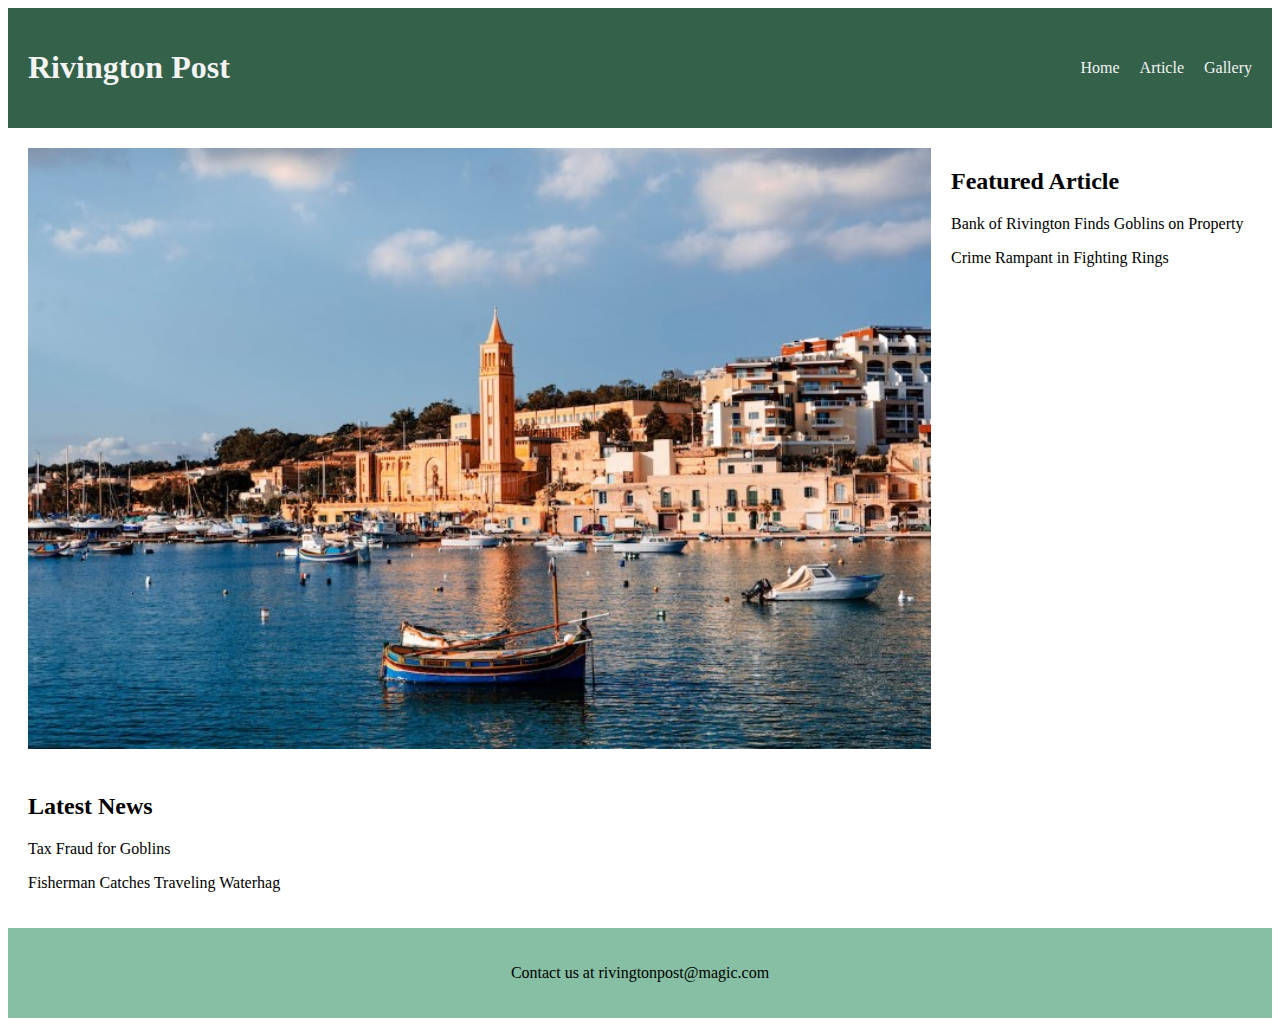
<file: index.html>
<!DOCTYPE html>
<html lang="en">
<head>
    <meta charset="UTF-8">
    <meta name="viewport" content="width=device-width, initial-scale=1.0">
    <title>Newspaper Landing Page</title>
    <link rel="stylesheet" href="css/style.css">
</head>
<body>
    <header>
        <div class= "main-header"><h1>Rivington Post</h1></div>
        <nav>
            <div class="hamburger">☰</div>
            <ul>
                <li><a href="index.html">Home</a></li>
                <li><a href="article.html">Article</a></li>
                <li><a href="gallery.html">Gallery</a></li>
            </ul>
        </nav>
    </header>

    <main>
        <div class="photo"><img src="images\Rivington-Front-Page.jpg" alt="Picture of Rivington"></div>
        <section class="featured-article">
            <h2>Featured Article</h2>
            <p>Bank of Rivington Finds Goblins on Property</p>
            <p>Crime Rampant in Fighting Rings</p>
            <!-- Article content here-->
        </section>
        <section class="latest-news">
            <h2>Latest News</h2>
            <p>Tax Fraud for Goblins</p>
            <p>Fisherman Catches Traveling Waterhag</p>
            <!-- News items here-->
        </section>
    </main>
    <script>
        document.querySelector('.hamburger').addEventListener('click', function() {
            document.querySelector('nav ul').classList.toggle('active');
        });
    </script>
    <footer>
        <p>Contact us at rivingtonpost@magic.com</p>
    </footer>
</body>
</html>
</file>
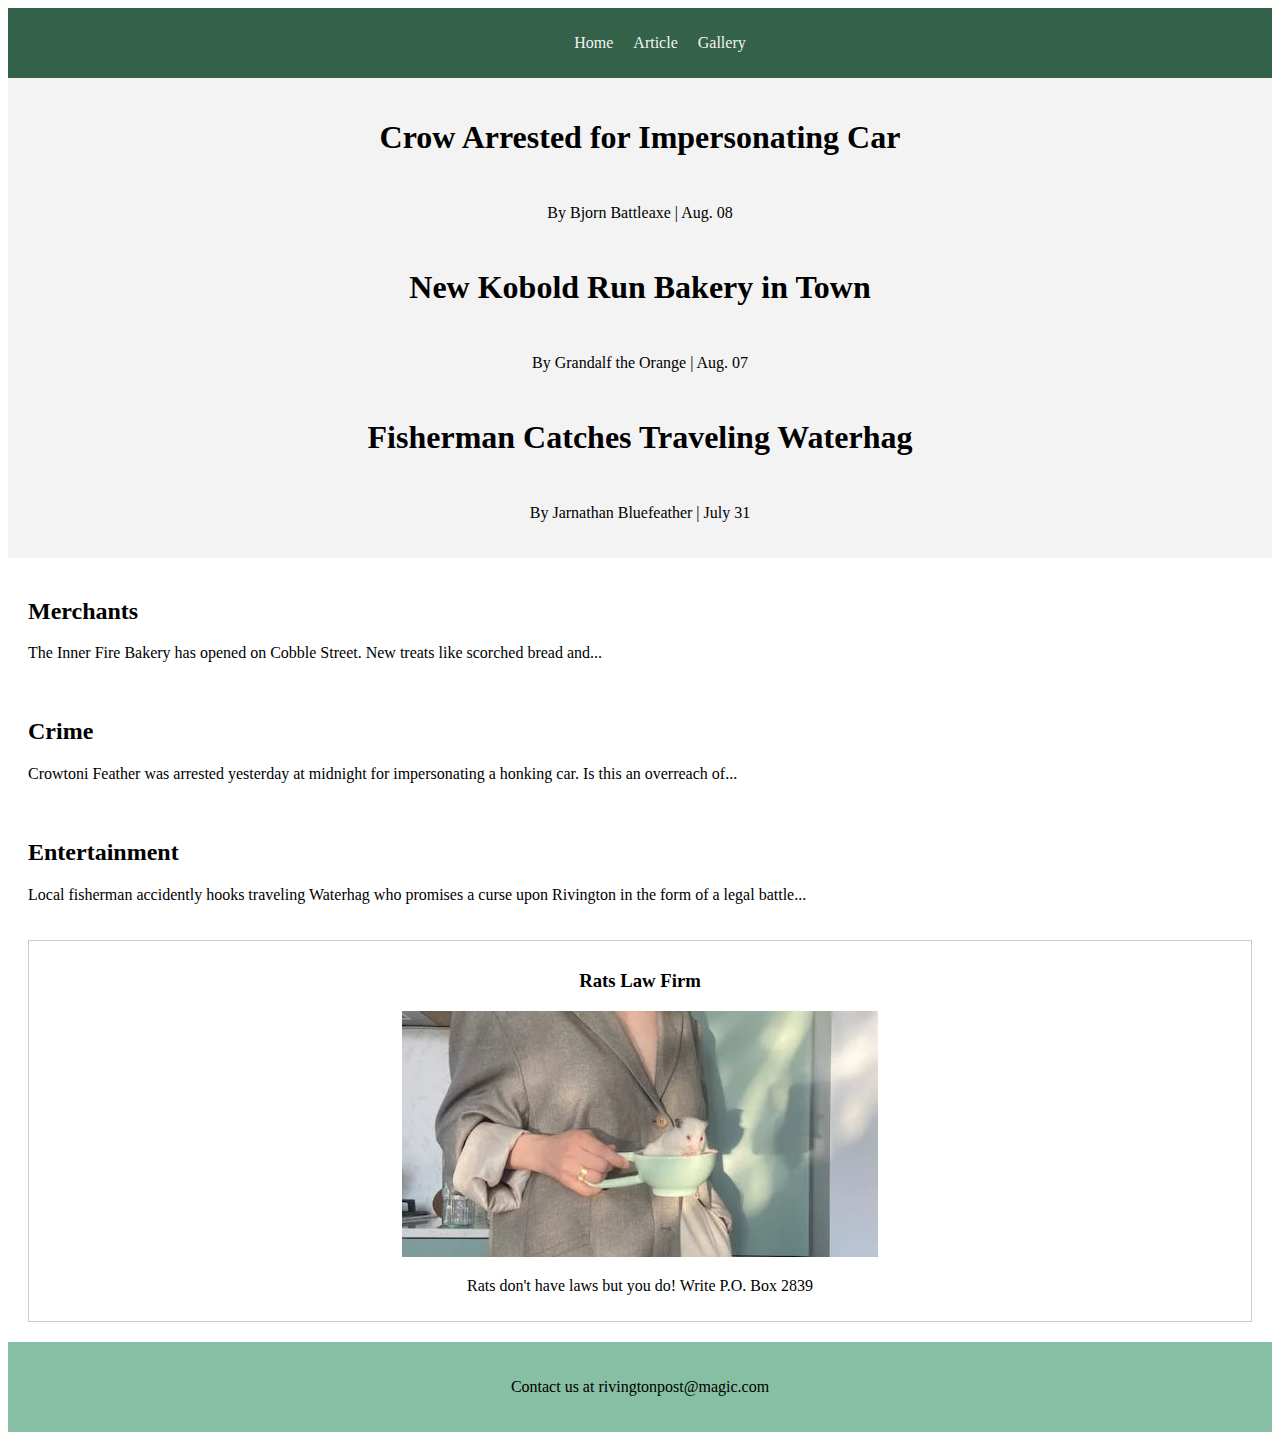
<file: article.html>
<!DOCTYPE html>
<html lang="en">
<head>
    <nav>
        <div class="hamburger">☰</div>
        <ul>
            <li><a href="index.html">Home</a></li>
            <li><a href="article.html">Article</a></li>
            <li><a href="gallery.html">Gallery</a></li>
        </ul>
    </nav>
    <meta charset="UTF-8">
    <meta name="viewport" content="width=device-width, initial-scale=1.0">
    <title>Article Page</title>
    <link rel="stylesheet" href="css/style.css">
    <header class="article-header">
        <h1>Crow Arrested for Impersonating Car</h1>
        <p>By Bjorn Battleaxe | Aug. 08</p>
        <h1> New Kobold Run Bakery in Town</h1>
        <p>By Grandalf the Orange | Aug. 07</p>
        <h1>Fisherman Catches Traveling Waterhag</h1>
        <p>By Jarnathan Bluefeather | July 31</p>
    </header>
</head>
<body>
<main class="article-content">
    <section>
        <h2>Merchants</h2>
        <p>The Inner Fire Bakery has opened on Cobble Street. New treats like scorched bread and...</p>
        <!-- Add images or other multimedia content as needed -->
    </section>
    <section>
        <h2>Crime</h2>
        <p>Crowtoni Feather was arrested yesterday at midnight for impersonating a honking car. Is this an overreach of...</p>
    </section>
    <section>
        <h2>Entertainment</h2>
        <p>Local fisherman accidently hooks traveling Waterhag who promises a curse upon Rivington in the form of a legal battle...</p>
    </section>
    <aside class="sidebar">
        <section class="advertisement">
            <h3>Rats Law Firm</h3>
            <img src="images\Rats-Law-Firm.jpg" alt="Rat in Cup">
            <p>Rats don't have laws but you do! Write P.O. Box 2839</p>
        </section>
    </aside>
</main>
    <script>
        document.querySelector('.hamburger').addEventListener('click', function() {
            document.querySelector('nav ul').classList.toggle('active');
        });
    </script>
    <!--- Content Section and Sidebar will go here -->
    <footer>
        <p>Contact us at rivingtonpost@magic.com</p>
    </footer>
</body>
</html>
</file>
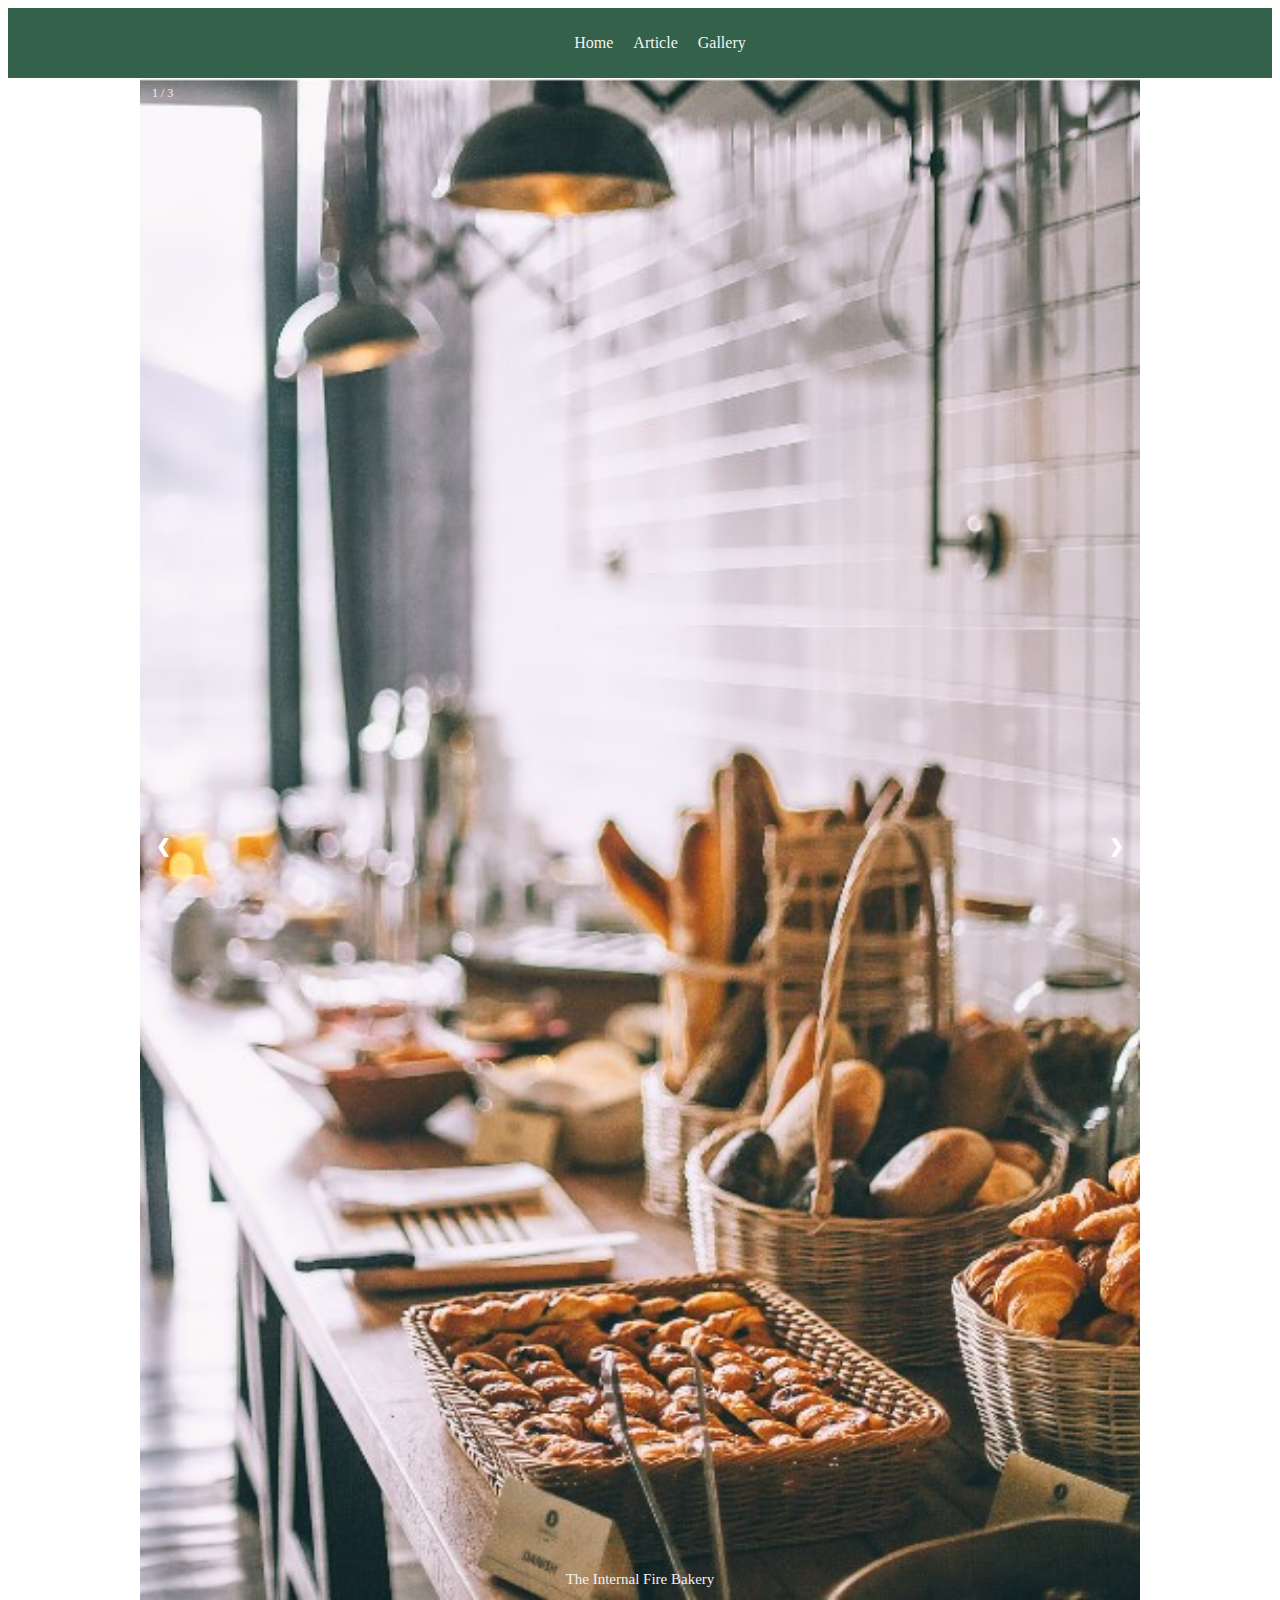
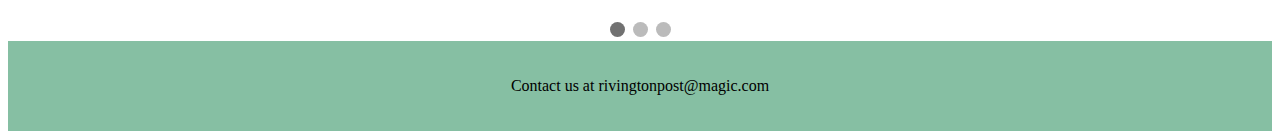
<file: gallery.html>
<!DOCTYPE html>
<html lang="en">
<head>
    <meta charset="UTF-8">
    <meta name="viewport" content="width=device-width, initial-scale=1.0">
    <title>Photo Gallery</title>
    <link rel="stylesheet" href="css/style.css">
    <nav>
        <div class="hamburger">☰</div>
        <ul>
            <li><a href="index.html">Home</a></li>
            <li><a href="article.html">Article</a></li>
            <li><a href="gallery.html">Gallery</a></li>
        </ul>
    </nav>
</head>
<body>

<!-- Slideshow container -->
<div class="slideshow-container">

    <!-- Full-width images with number and caption text -->
    <div class="mySlides fade">
      <div class="numbertext">1 / 3</div>
      <img src="images/Dragon-Bakery.jpg" style="width:100%">
      <div class="text">The Internal Fire Bakery</div>
    </div>
  
    <div class="mySlides fade">
      <div class="numbertext">2 / 3</div>
      <img src="images/Crow-Crimes.jpg" style="width:100%">
      <div class="text">Picture of Crow on the Run</div>
    </div>
  
    <div class="mySlides fade">
      <div class="numbertext">3 / 3</div>
      <img src="images/Bank-Goblins.jpg" style="width:100%">
      <div class="text">The Bank at Which Goblins were Found</div>
    </div>
  
    <!-- Next and previous buttons -->
    <a class="prev" onclick="plusSlides(-1)">&#10094;</a>
    <a class="next" onclick="plusSlides(1)">&#10095;</a>
  </div>
  <br>
  
  <!-- The dots/circles -->
  <div style="text-align:center">
    <span class="dot" onclick="currentSlide(1)"></span>
    <span class="dot" onclick="currentSlide(2)"></span>
    <span class="dot" onclick="currentSlide(3)"></span>
  </div>

    <script>
        document.querySelector('.hamburger').addEventListener('click', function() {
            document.querySelector('nav ul').classList.toggle('active');
        });
        let slideIndex = 1;
showSlides(slideIndex);

// Next/previous controls
function plusSlides(n) {
  showSlides(slideIndex += n);
}

// Thumbnail image controls
function currentSlide(n) {
  showSlides(slideIndex = n);
}

function showSlides(n) {
  let i;
  let slides = document.getElementsByClassName("mySlides");
  let dots = document.getElementsByClassName("dot");
  if (n > slides.length) {slideIndex = 1}
  if (n < 1) {slideIndex = slides.length}
  for (i = 0; i < slides.length; i++) {
    slides[i].style.display = "none";
  }
  for (i = 0; i < dots.length; i++) {
    dots[i].className = dots[i].className.replace(" active", "");
  }
  slides[slideIndex-1].style.display = "block";
  dots[slideIndex-1].className += " active";
}
    </script>
    <footer>
        <p>Contact us at rivingtonpost@magic.com</p>
    </footer>
</body>
</html>
</file>
<file: css/style.css>
header {
    display: flex;
    justify-content: space-between;
    align-items: center;
    padding: 20px;
    background-color: #33614a;
}

.main-header {
    color: #f3f3f3
}

nav ul {
    list-style-type: none;
    display: flex;
    gap: 20px;
}

nav a {
    text-decoration: none;
    color: #f3f3f3;
}

main {
    display: grid;
    grid-template-columns: repeat(auto-fit, minmax(250px, 1fr));
    gap: 20px;
    padding: 20px;
}

footer {
    display: flex;
    justify-content: center;
    align-items: center;
    padding: 20px;
    background-color: #86bfa3;
}

.article-header {
    display: flex;
    flex-direction: column;
    align-items: center;
    gap: 10px;
    padding: 20px;
    background-color: #f3f3f3;
}

.article-content {
    display: grid;
    grid-template-columns: 1fr; /* Single column layout */
    gap: 20px;
    padding: 20px;
}

main {
    display: grid;
    grid-template-columns: 3fr 1fr; /* 3:1 ratio */
    gap: 20px;
    padding: 20px;
}

.photo-gallery {
    display: grid;
    grid-template-columns: repeat(auto-fit, minmax(200px,1fr)); /* Creates a responsive grid */
    gap: 20px; /* Spaces between photos */
    padding:20px;
}

.photo img {
    width: 100%; /* Ensure images are fully responsive within their containers*/
    height: auto; /* Maintain aspect ratio */
}

.gallery-controls {
    display: flex;
    justify-content: center;
    gap: 10px;
    padding: 20px;
}

nav {
    display: flex;
    justify-content: center; /* Center navigation items */
    padding: 10px 0;
    background-color: #33614a
}

nav ul {
    display: flex;
    list-style: none;
    gap: 20px; /* Adjust gap between navigation items */
}

.sidebar {
    display: flex;
    flex-direction: column;
    gap: 10px;
}

.advertisement {
    padding: 10px;
    border: 1px solid #ccc;
    text-align: center;
}

/* Hamburger Menu Style */
.hamburger {
    display: none;
    cursor: pointer;
}

/* Hide regular navigation items on smaller screens */
@media (max-width: 768px) {
    .hamburger {
        display: block; /* Show hamburger menu */
    }
    nav ul {
        flex-direction: column;
        display: none; /* Initially hide navigation items */
    }
    /* When clicking the hamburger menu, use JavaScript to toggle this class to display the items */
    nav ul.active {
        display: flex; /* Display navigation items in a column */
    }
}
* {box-sizing:border-box}

/* Slideshow container */
.slideshow-container {
  max-width: 1000px;
  position: relative;
  margin: auto;
}

/* Hide the images by default */
.mySlides {
  display: none;
}

/* Next & previous buttons */
.prev, .next {
  cursor: pointer;
  position: absolute;
  top: 50%;
  width: auto;
  margin-top: -22px;
  padding: 16px;
  color: white;
  font-weight: bold;
  font-size: 18px;
  transition: 0.6s ease;
  border-radius: 0 3px 3px 0;
  user-select: none;
}

/* Position the "next button" to the right */
.next {
  right: 0;
  border-radius: 3px 0 0 3px;
}

/* On hover, add a black background color with a little bit see-through */
.prev:hover, .next:hover {
  background-color: rgba(0,0,0,0.8);
}

/* Caption text */
.text {
  color: #f2f2f2;
  font-size: 15px;
  padding: 8px 12px;
  position: absolute;
  bottom: 8px;
  width: 100%;
  text-align: center;
}

/* Number text (1/3 etc) */
.numbertext {
  color: #f2f2f2;
  font-size: 12px;
  padding: 8px 12px;
  position: absolute;
  top: 0;
}

/* The dots/bullets/indicators */
.dot {
  cursor: pointer;
  height: 15px;
  width: 15px;
  margin: 0 2px;
  background-color: #bbb;
  border-radius: 50%;
  display: inline-block;
  transition: background-color 0.6s ease;
}

.active, .dot:hover {
  background-color: #717171;
}

/* Fading animation */
.fade {
  animation-name: fade;
  animation-duration: 1.5s;
}

@keyframes fade {
  from {opacity: .4}
  to {opacity: 1}
}
</file>
